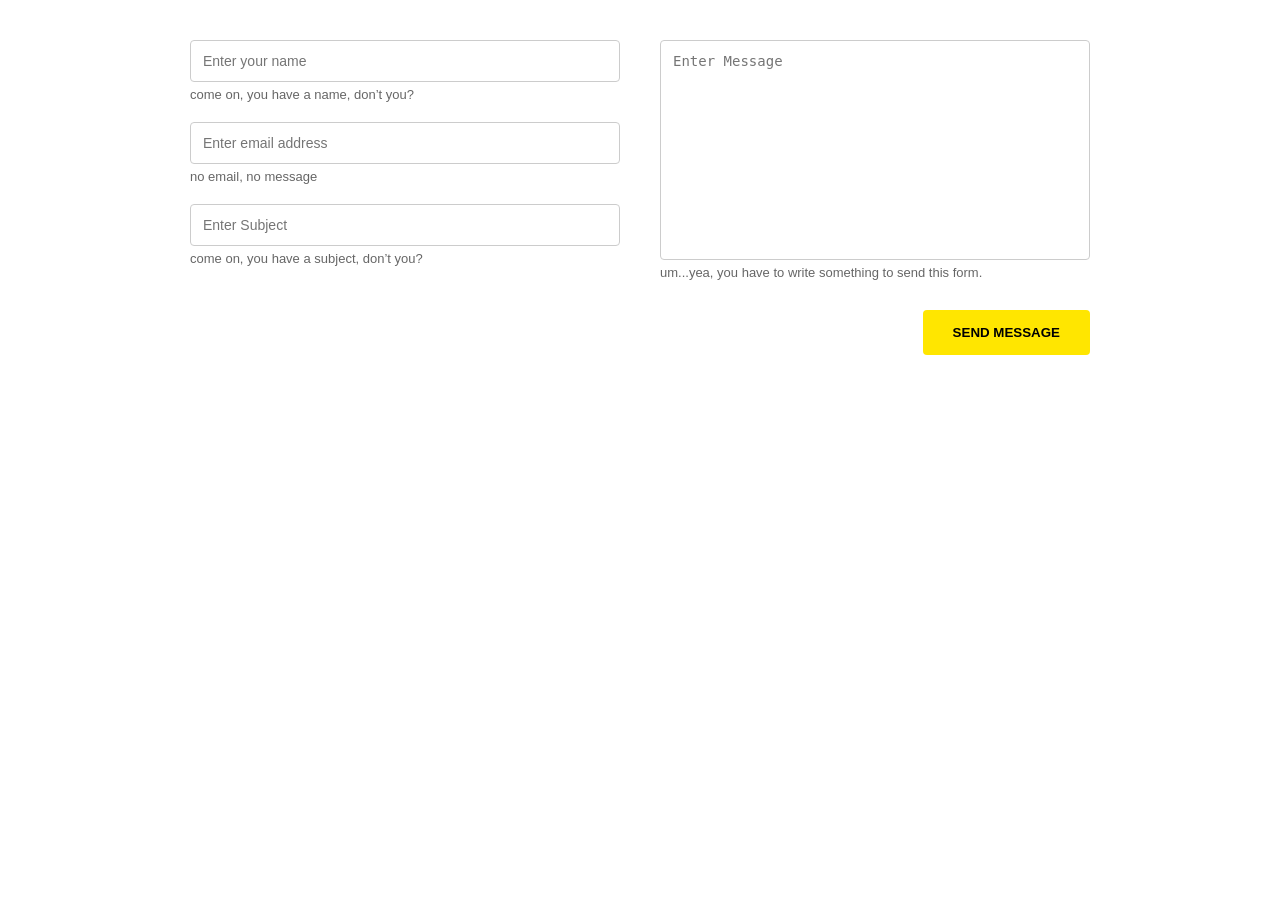
<file: teste.html>
<!DOCTYPE html>
<html lang="en">
<head>
    <meta charset="UTF-8">
    <meta name="viewport" content="width=device-width, initial-scale=1.0">
    <title>Document</title>
    <link rel="stylesheet" href="teste.css">
</head>
<body>
    <form class="form-container">
    <div class="left-column">
      <div class="form-group">
        <input type="text" placeholder="Enter your name">
        <small>come on, you have a name, don’t you?</small>
      </div>

      <div class="form-group">
        <input type="email" placeholder="Enter email address">
        <small>no email, no message</small>
      </div>

      <div class="form-group">
        <input type="text" placeholder="Enter Subject">
        <small>come on, you have a subject, don’t you?</small>
      </div>
    </div>

    <div class="right-column">
      <div class="form-group">
        <textarea placeholder="Enter Message"></textarea>
        <small>um...yea, you have to write something to send this form.</small>
      </div>
    </div>
  </form>

  <div class="submit-button">
    <button type="button" class="btn-submit">SEND MESSAGE</button>
  </div>
    
</body>
</html>
</file>
<file: teste.css>
* {
  padding: 0;
  margin: 0;
  overflow-x: hidden;
  text-decoration: none;
}

* {
      box-sizing: border-box;
    }

    body {
      font-family: Arial, sans-serif;
      background-color: #fff;
      margin: 40px;
    }

    .form-container {
      display: flex;
      max-width: 900px;
      gap: 40px;
      margin: auto;
    }

    .left-column {
      flex: 1;
      display: flex;
      flex-direction: column;
      gap: 20px;
    }

    .right-column {
      flex: 1;
    }

    input, textarea {
      width: 100%;
      padding: 12px;
      font-size: 14px;
      border: 1px solid #ccc;
      border-radius: 4px;
      outline: none;
    }

    input:focus,
    textarea:focus {
      border-color: #999;
    }

    small {
      font-size: 13px;
      color: #666;
      margin-top: 5px;
      display: block;
    }

    textarea {
      height: 220px;
      resize: none;
    }

    .form-group {
      display: flex;
      flex-direction: column;
    }

    .submit-button {
      display: flex;
      justify-content: flex-end;
      max-width: 900px;
      margin: 30px auto 0;
    }

    .btn-submit {
      background-color: #ffe600;
      color: #000;
      font-weight: bold;
      padding: 15px 30px;
      border: none;
      border-radius: 4px;
      cursor: pointer;
      transition: background 0.2s ease;
    }

    .btn-submit:hover {
      background-color: #ffdc00;
    }
</file>
